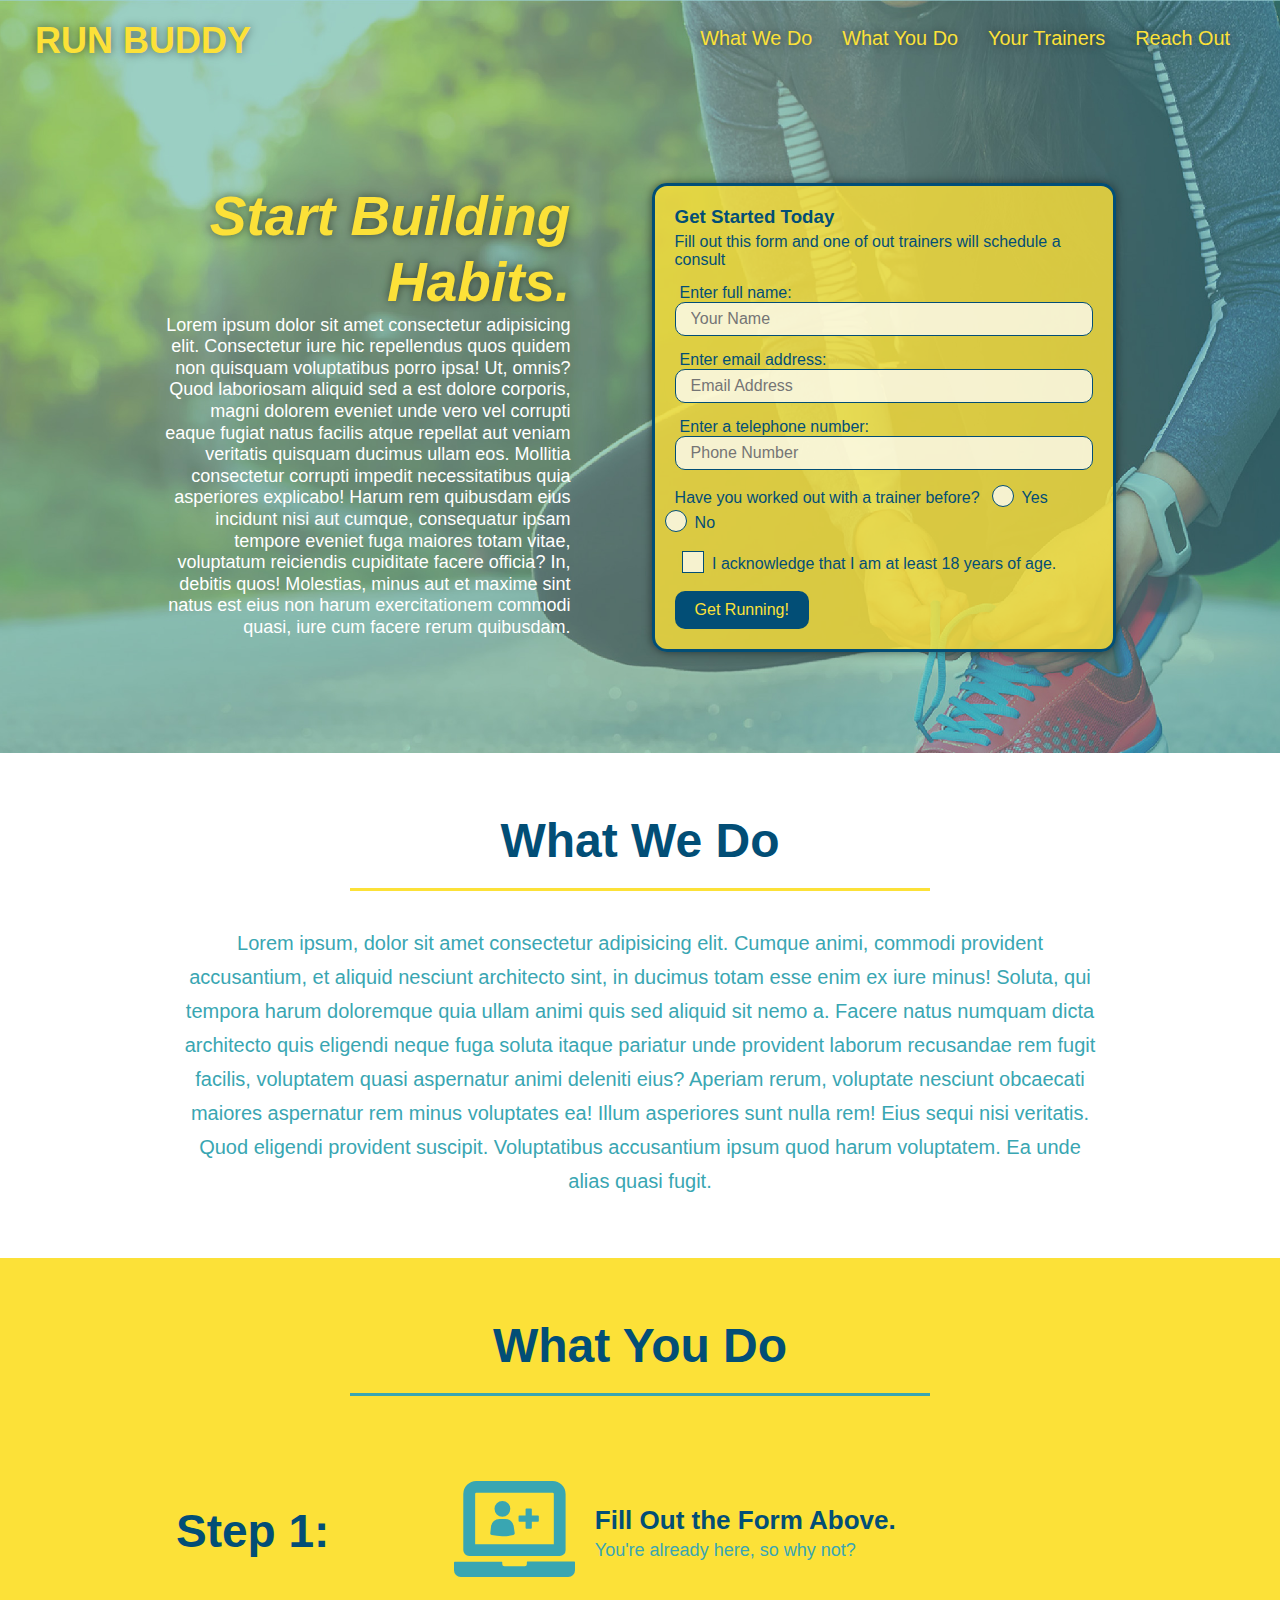
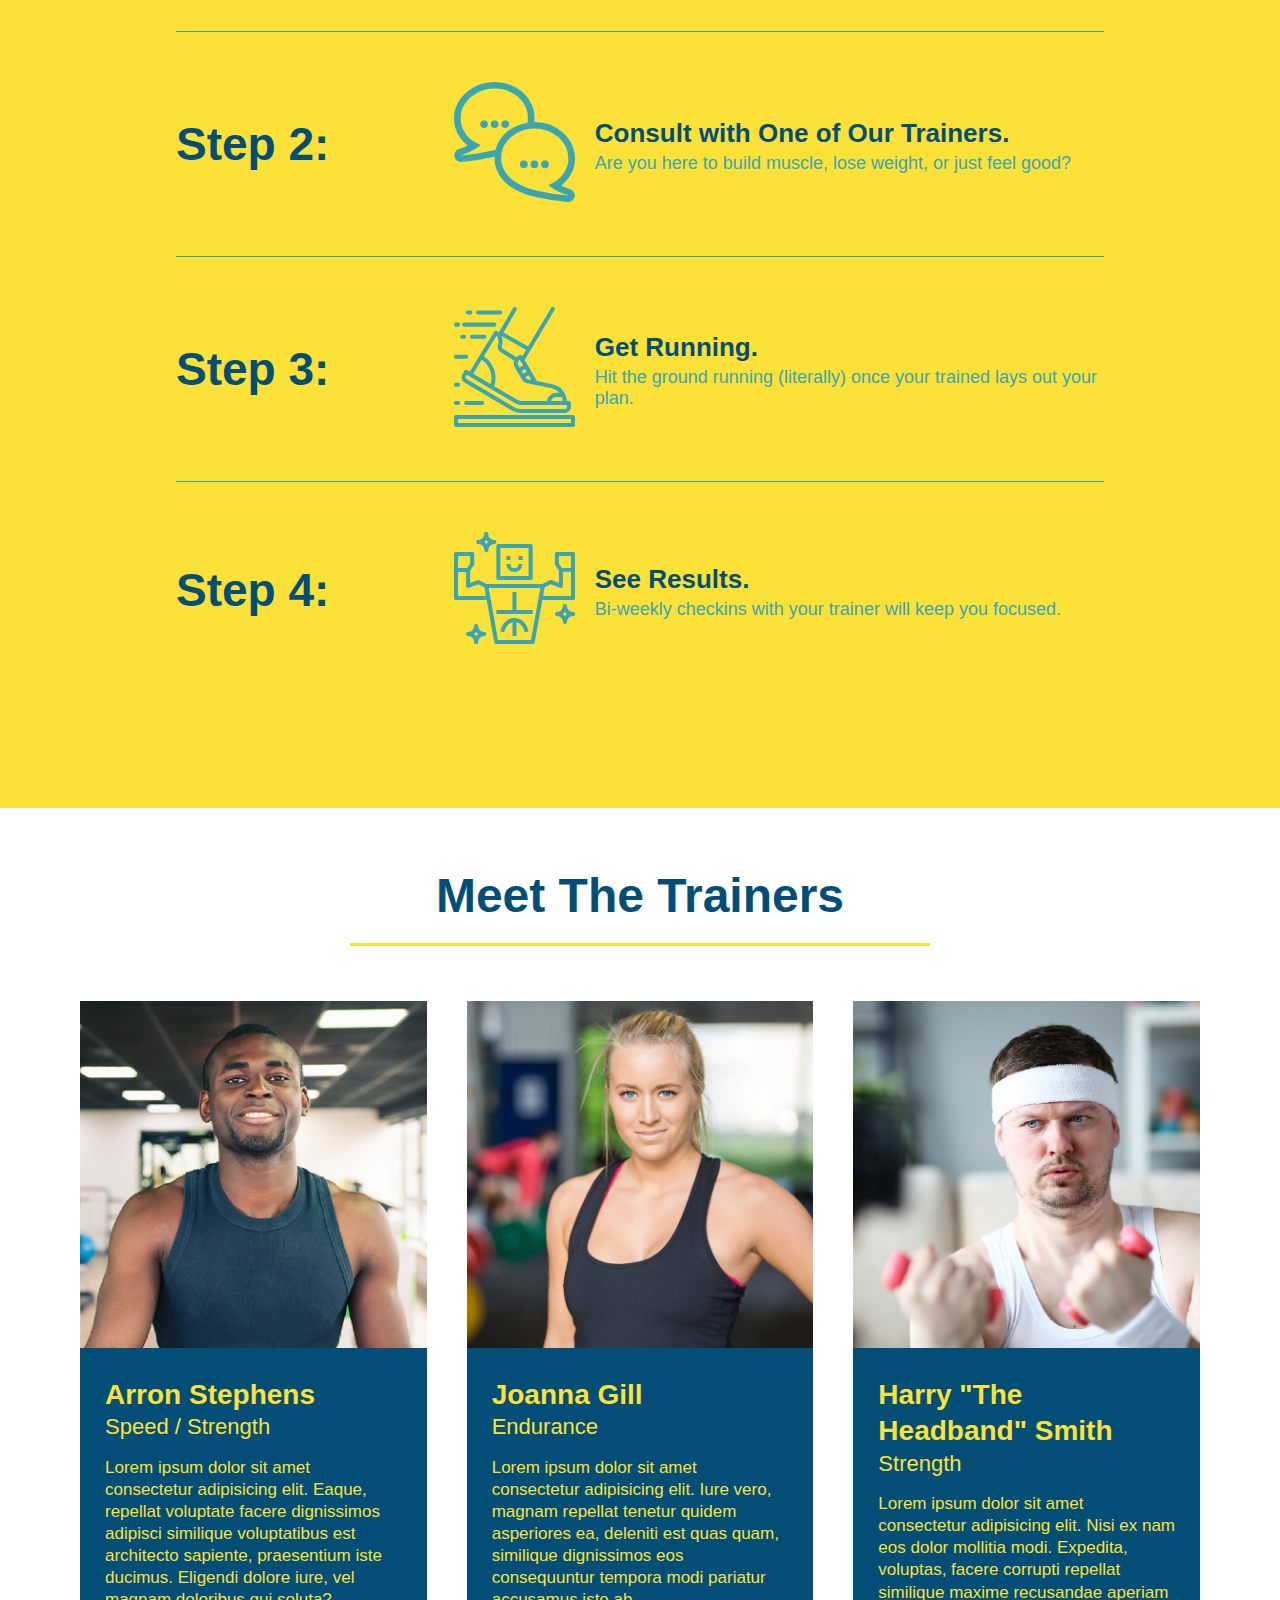
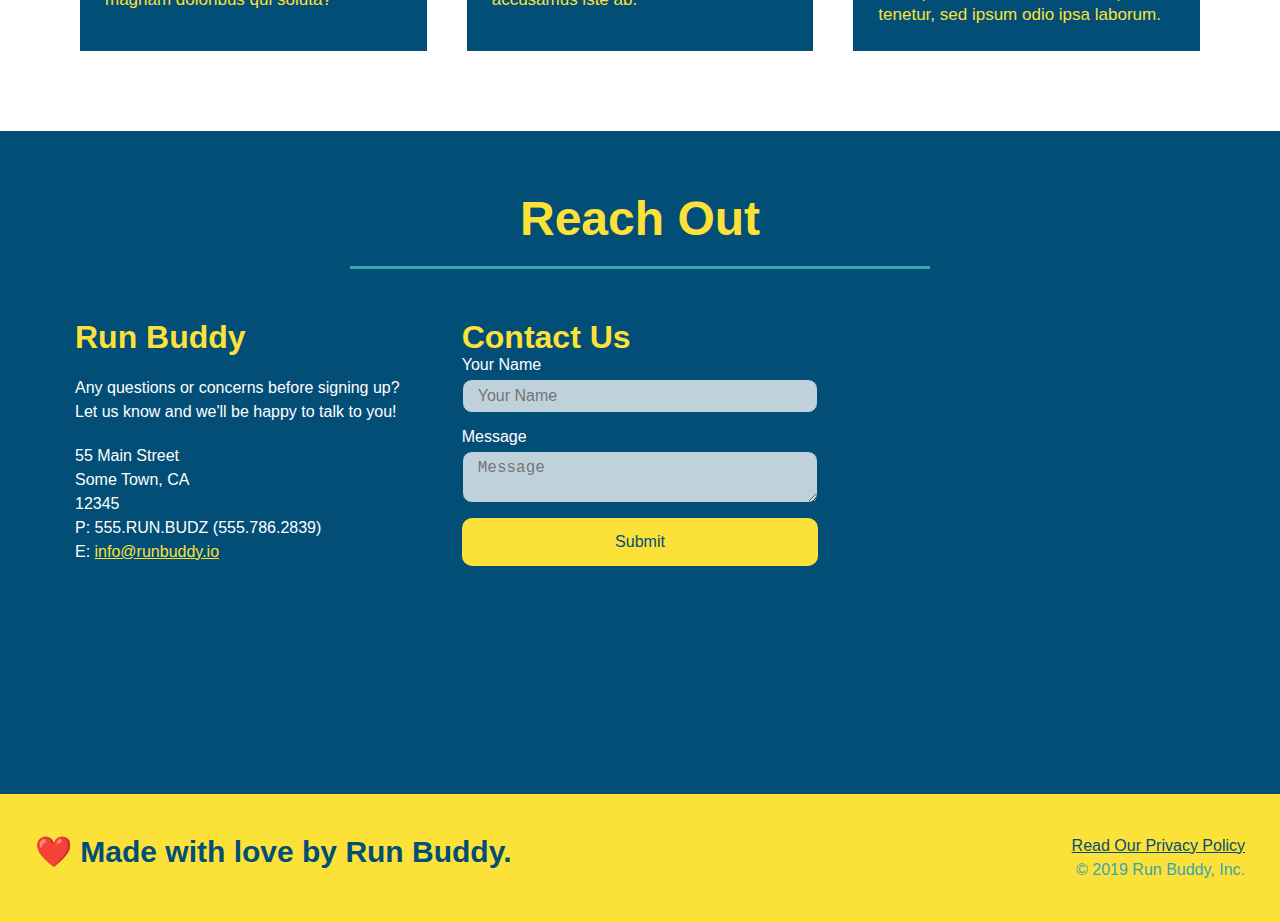
<file: index.html>
<!DOCTYPE html>
<html lang="en">

<head>
    <meta charset="UTF-8" />
    <meta name="viewport" content="width=device-width, initial-scale=1.0" /> 
    <!-- it helps normalize the scale of the page on any device -->
    <title>Run Not Too Fast Buddy</title>
    <link rel="stylesheet" href="./assets/css/style.css" />
</head>

<body>
    <!-- navigation -->
    <header>
        <h1>
            <a href="#">RUN BUDDY</a>
        </h1>
        <nav>
            <!-- Unordered list element -->
            <ul>
                <!-- List item element -->
                <li>
                    <!-- Anchor element -->
                    <a href="#what-we-do">What We Do</a>
                </li>
                <li>
                    <a href="#what-you-do">What You Do</a>
                </li>
                <li>
                    <a href="#your-trainers">Your Trainers</a>
                </li>
                <li>
                    <a href="#reach-out">Reach Out</a>
                </li>
            </ul>
        </nav>
    </header>
    <!-- hero/jumbotron -->
    <section class="hero">
        <div class="hero-cta">
            <h2>Start Building Habits.</h2>
            <p>
                Lorem ipsum dolor sit amet consectetur adipisicing elit. Consectetur iure hic repellendus quos quidem
                non quisquam voluptatibus porro ipsa! Ut, omnis? Quod laboriosam aliquid sed a est dolore corporis,
                magni dolorem eveniet unde vero vel corrupti eaque fugiat natus facilis atque repellat aut veniam
                veritatis quisquam ducimus ullam eos. Mollitia consectetur corrupti impedit necessitatibus quia
                asperiores explicabo! Harum rem quibusdam eius incidunt nisi aut cumque, consequatur ipsam tempore
                eveniet fuga maiores totam vitae, voluptatum reiciendis cupiditate facere officia? In, debitis quos!
                Molestias, minus aut et maxime sint natus est eius non harum exercitationem commodi quasi, iure cum
                facere rerum quibusdam.
            </p>
        </div>
        <!-- We used class attribute to point out what style we want it uses in CSS -->
        <div class="hero-form">
            <h3>Get Started Today</h3>
            <p>Fill out this form and one of out trainers will schedule a consult</p>
            <form>
                <label for="name">Enter full name:</label>
                <input type="text" placeholder="Your Name" name="name" id="name" class="form-input" />

                <label for="email">Enter email address:</label>
                <input type="email" placeholder="Email Address" name="email" id="email" class="form-input" />
                <!-- We changed text type to email type of input to make check when users input their information and it should be an email. -->

                <label for="phone">Enter a telephone number:</label>
                <input type="tel" placeholder="Phone Number" name="phone" id="phone" class="form-input" />
                <!-- add type of tel for more comfortable use on mobile version. Input with keypad numbers. -->
                <!-- <p>
                    Have you worked out with a trainer before?
                    <input type="radio" name="trainer-confirm" id="trainer-yes" />
                    <label for="trainer-yes">Yes</label>
                    <input type="radio" name="trainer-confirm" id="trainer-no" />
                    <label for="trainer-no">No</label>
                </p>
                <p>
                    <label for="checkbox">
                        I acknowledge that I am at least 18 years of age.
                    </label>
                    <input type="checkbox" name="age-confirm" id="checkbox" />
                </p> -->
                <p>
                    Have you worked out with a trainer before?
                    <span class="radio-wrapper">
                        <input type="radio" name="trainer-confirm" id="trainer-yes" />
                        <label for="trainer-yes">Yes</label>
                    </span>
                    <span class="radio-wrapper">
                        <input type="radio" name="trainer-confirm" id="trainer-no" />
                        <label for="trainer-no">No</label>
                    </span>
                </p>
                <p>
                    <span class="checkbox-wrapper">
                        <input type="checkbox" name="age-confirm" id="checkbox" />
                        <label for="checkbox">I acknowledge that I am at least 18 years of age.</label>
                    </span>
                </p>
                <button type="submit">
                    <!-- created submit button with sign of Get Running! -->
                    Get Running!
                </button>
            </form>
        </div>
    </section>

    <!-- "what you do" section -->
    <section id="what-we-do" class="intro">
        <div class="flex-row">
            <h2 class="section-title primary-border">What We Do</h2>
        </div>
        <div class="flex-row">
            <p>
                <!-- type lorem and press tab to fill the line with random text -->
                Lorem ipsum, dolor sit amet consectetur adipisicing elit. Cumque animi, commodi provident accusantium,
                et
                aliquid nesciunt architecto sint, in ducimus totam esse enim ex iure minus! Soluta, qui tempora harum
                doloremque quia ullam animi quis sed aliquid sit nemo a. Facere natus numquam dicta architecto quis
                eligendi
                neque fuga soluta itaque pariatur unde provident laborum recusandae rem fugit facilis, voluptatem quasi
                aspernatur animi deleniti eius? Aperiam rerum, voluptate nesciunt obcaecati maiores aspernatur rem minus
                voluptates ea! Illum asperiores sunt nulla rem! Eius sequi nisi veritatis. Quod eligendi provident
                suscipit.
                Voluptatibus accusantium ipsum quod harum voluptatem. Ea unde alias quasi fugit.
            </p>
        </div>
    </section>

    <!-- "what you do" section -->
    <section id="what-you-do" class="steps">
        <div class="flex-row">
            <h2 class="section-title secondary-border">
                What You Do
            </h2>
        </div>
        <div class="step">
            <h3>Step 1:</h3>
            <div class="step-info">
                <div class="step-img">
                    <!-- insert a img element -->
                    <img src="./assets/images/step-1.svg" alt="" />
                    <!-- alt attribute needs to be empty only when its decorative purpose picture with no info -->
                </div>
                <div class="step-text">
                    <h4>Fill Out the Form Above.</h4>
                    <p>You're already here, so why not?</p>
                </div>
            </div>
        </div>


        <div class="step">
            <h3>Step 2:</h3>
            <div class="step-info">
                <div class="step-img">
                    <img src="./assets/images/step-2.svg" alt="" />
                </div>
                <div class="step-text">
                    <h4>Consult with One of Our Trainers.</h4>
                    <p>Are you here to build muscle, lose weight, or just feel good?</p>
                </div>
            </div>
        </div>

        <div class="step">
            <h3>Step 3:</h3>
            <div class="step-info">
                <div class="step-img">
                    <img src="./assets/images/step-3.svg" alt="" />
                </div>
                <div class="step-text">
                    <h4>Get Running.</h4>
                    <p>Hit the ground running (literally) once your trained lays out your plan.</p>
                </div>
            </div>
        </div>

        <div class="step">
            <h3>Step 4:</h3>
            <div class="step-info">
                <div class="step-img">
                    <img src="./assets/images/step-4.svg" alt="" />
                </div>
                <div class="step-text">
                    <h4>See Results.</h4>
                    <p>Bi-weekly checkins with your trainer will keep you focused.</p>
                </div>
            </div>
        </div>
    </section>
    <!-- When related HTML content is laid out in a narrow, vertical column, it's often reffered to as a card -->
    <!-- "meet the trainers" section -->
    <section id="your-trainers">
        <div class="flex-row">
            <h2 class="section-title primary-border">
                Meet The Trainers
            </h2>
        </div>
        <div class="trainers">
            <!-- creating a flex box around <article> elemens -->
            <article class="trainer">
                <img src="./assets/images/trainer-1.jpg"
                    alt="Arron Stephens in his workout clothes, ready to pump iron" />
                <div class="trainer-bio">
                    <!-- removed text-left -->
                    <h3 class="trainer-name">Arron Stephens</h3>
                    <h4 class="trainer-role">Speed / Strength</h4>
                    <p>
                        Lorem ipsum dolor sit amet consectetur adipisicing elit. Eaque, repellat voluptate facere
                        dignissimos adipisci similique voluptatibus est architecto sapiente, praesentium iste ducimus.
                        Eligendi dolore iure, vel magnam doloribus qui soluta?
                    </p>
                </div>
            </article>
            <!-- second trainer bio -->
            <article class="trainer">
                <img src="./assets/images/trainer-2.jpg" alt="Joanna Gill cooling off after a workout" />
                <div class="trainer-bio">
                    <!-- removed text-right -->
                    <h3 class="trainer-name">Joanna Gill</h3>
                    <h4 class="trainer-role">Endurance</h4>
                    <p>
                        Lorem ipsum dolor sit amet consectetur adipisicing elit. Iure vero, magnam repellat tenetur
                        quidem
                        asperiores ea, deleniti est quas quam, similique dignissimos eos consequuntur tempora modi
                        pariatur
                        accusamus iste ab.
                    </p>
                </div>
            </article>
            <article class="trainer">
                <img src="./assets/images/trainer-3.jpg"
                    alt="Harry Smith wearing a headband and lifting comically small pink weights" />
                <div class="trainer-bio">
                    <!-- removed text-left -->
                    <h3 class="trainer-name">Harry "The Headband" Smith</h3>
                    <h4 class="trainer-role">Strength</h4>
                    <p>
                        Lorem ipsum dolor sit amet consectetur adipisicing elit. Nisi ex nam eos dolor mollitia modi.
                        Expedita, voluptas, facere corrupti repellat similique maxime recusandae aperiam tenetur, sed
                        ipsum
                        odio ipsa laborum.
                    </p>
                </div>
            </article>
        </div>
    </section>

    <!-- "reach out" section -->
    <section id="reach-out" class="contact">
        <div class="flex-row">
            <h2 class="section-title secondary-border">Reach Out</h2>
        </div>
        <div class="contact-info">
            <!-- a contact container -->
            <div>
                <h3>
                    Run Buddy
                </h3>
                <p>
                    Any questions or concerns before signing up?
                    <br /> <!-- we can also use <p></p> instead but why not try this line breaker? -->
                    Let us know and we'll be happy to talk to you!
                </p>
                <address>
                    55 Main Street <br />
                    Some Town, CA <br />
                    12345<br />
                    P: 555.RUN.BUDZ (555.786.2839)<br />
                    E: <a href="mailto:info@runbuddy.io">info@runbuddy.io</a>
                </address>
            </div>
            <div class="contact-form">
                <!-- adding a contact form area -->
                <h3>Contact Us</h3>
                <form>
                    <label for="contact-name">Your Name</label>
                    <input type="text" id="contact-name" placeholder="Your Name" />

                    <label for="contact-message">Message</label>
                    <textarea id="contact-message" placeholder="Message"></textarea>

                    <button type="submit">Submit</button>
                </form>
            </div>
            <iframe
                src="https://www.google.com/maps/embed?pb=!1m18!1m12!1m3!1d851233.911915352!2d-112.62200643063811!3d33.549934402241426!2m3!1f0!2f0!3f0!3m2!1i1024!2i768!4f13.1!3m3!1m2!1s0x872b05e024eef7a1%3A0xf2e0f9f1b5ccffeb!2sRunBuddy%20Mobile%2C%20LLC!5e0!3m2!1sen!2sus!4v1646626660827!5m2!1sen!2sus"
                style="border:0;" allowfullscreen="" loading="lazy">
            </iframe>
        </div>
    </section>
    <!-- footer -->
    <footer>
        <h2>❤️ Made with love by Run Buddy.</h2>
        <div>
            <a href="./privacy-policy.html">Read Our Privacy Policy</a><br />
            &copy; 2019 Run Buddy, Inc.
        </div>
    </footer>
</body>

</html>
</file>
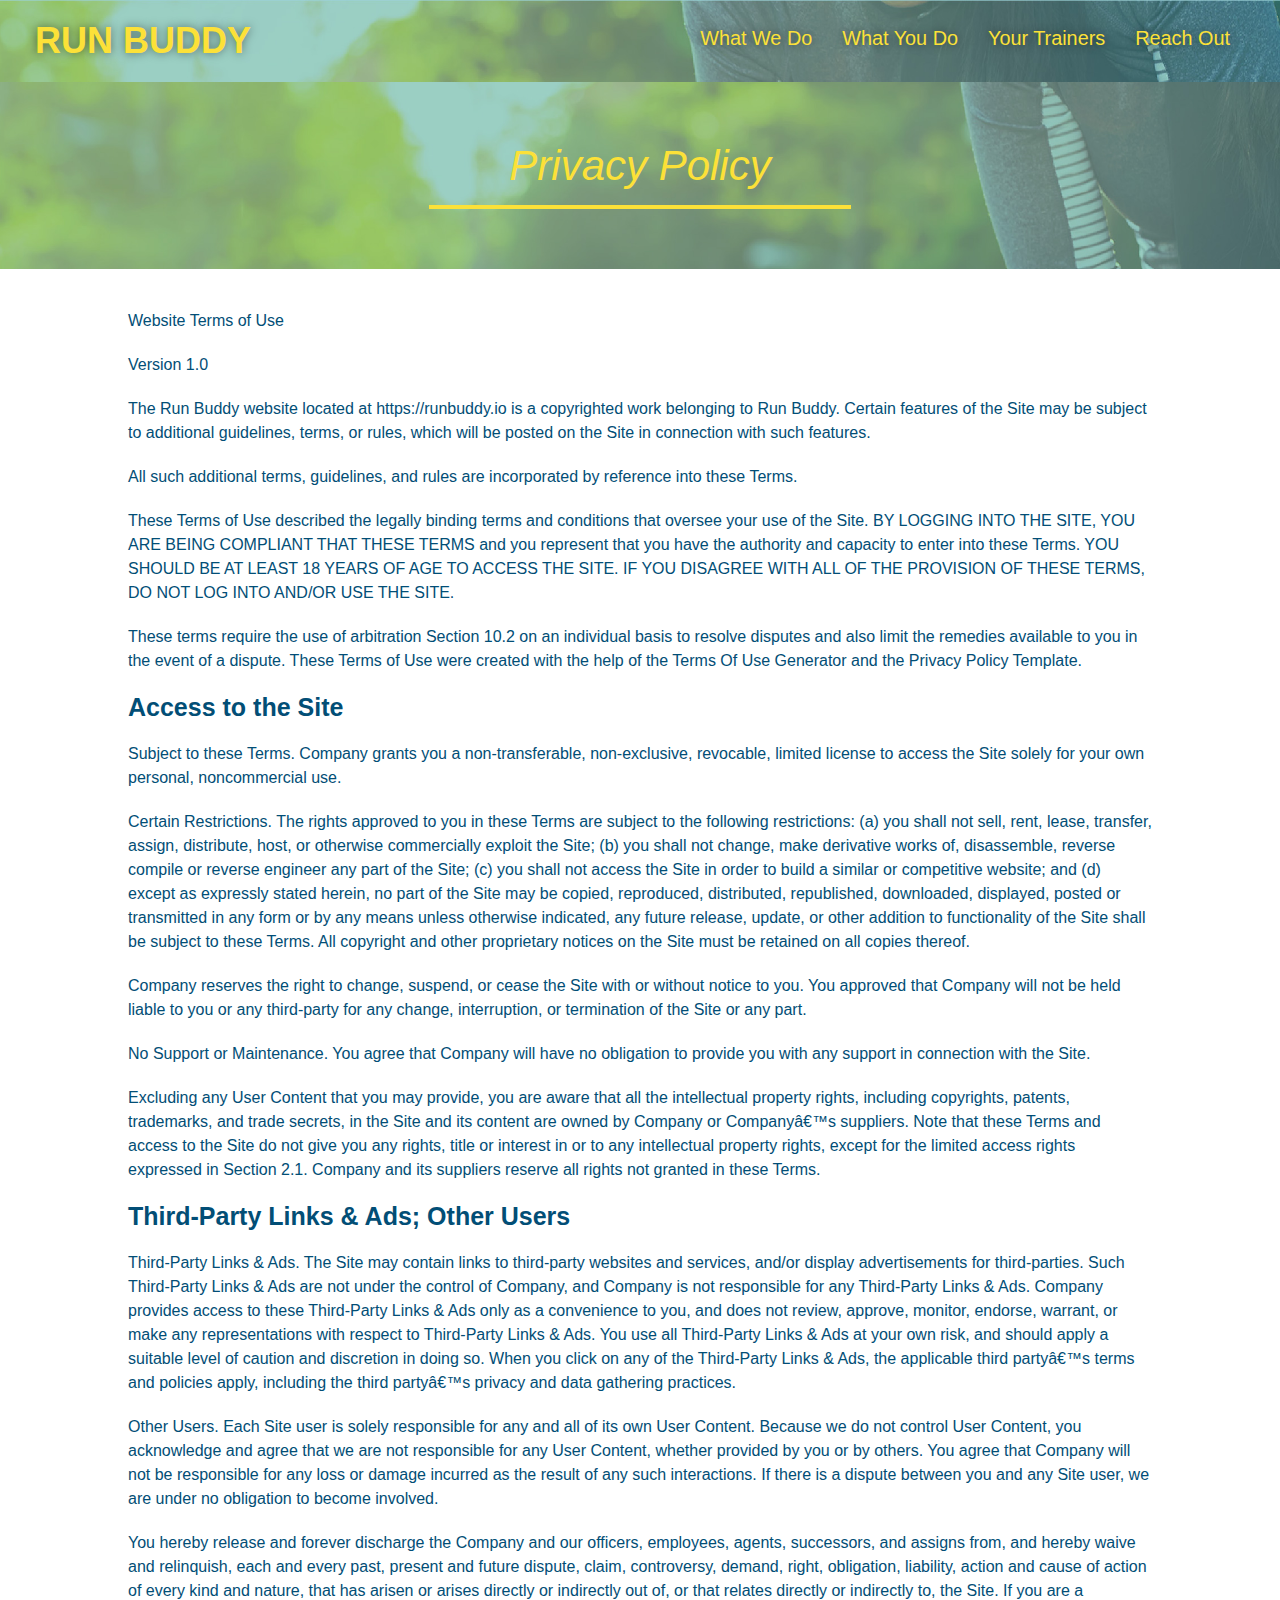
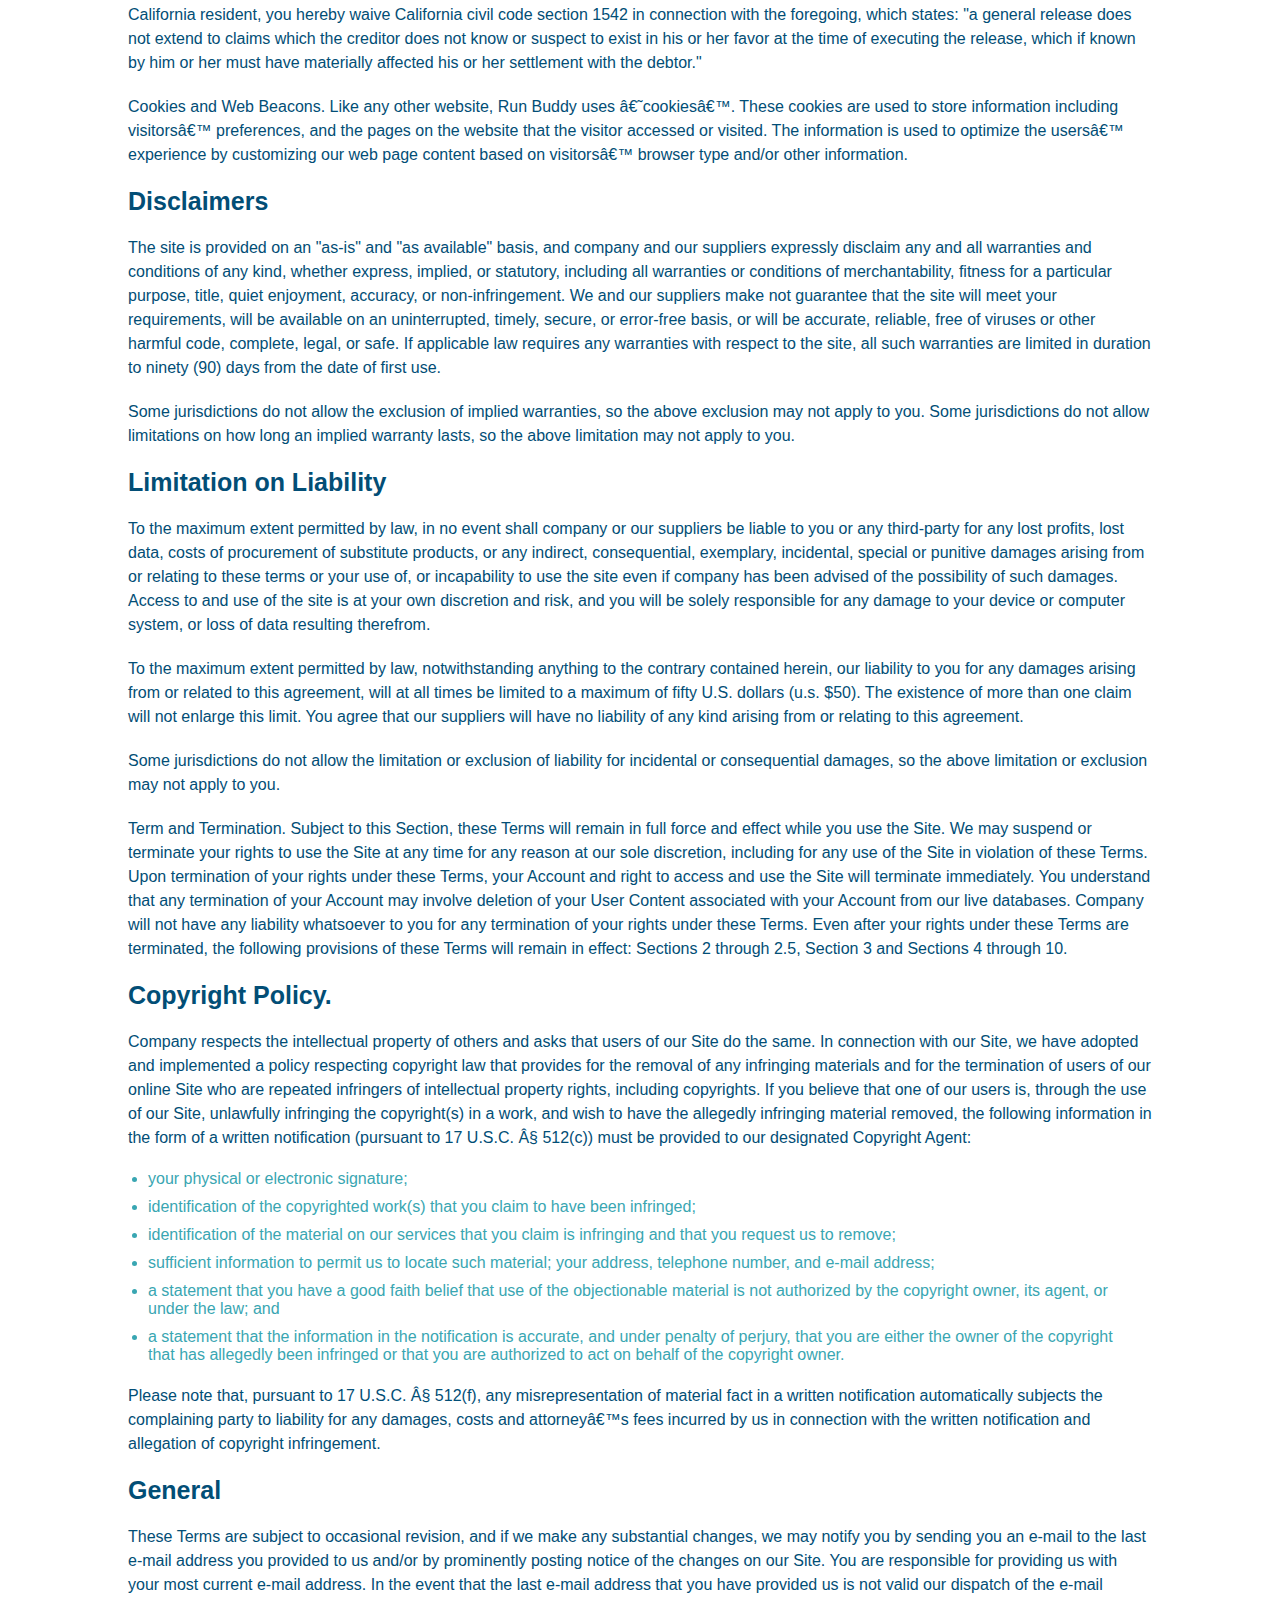
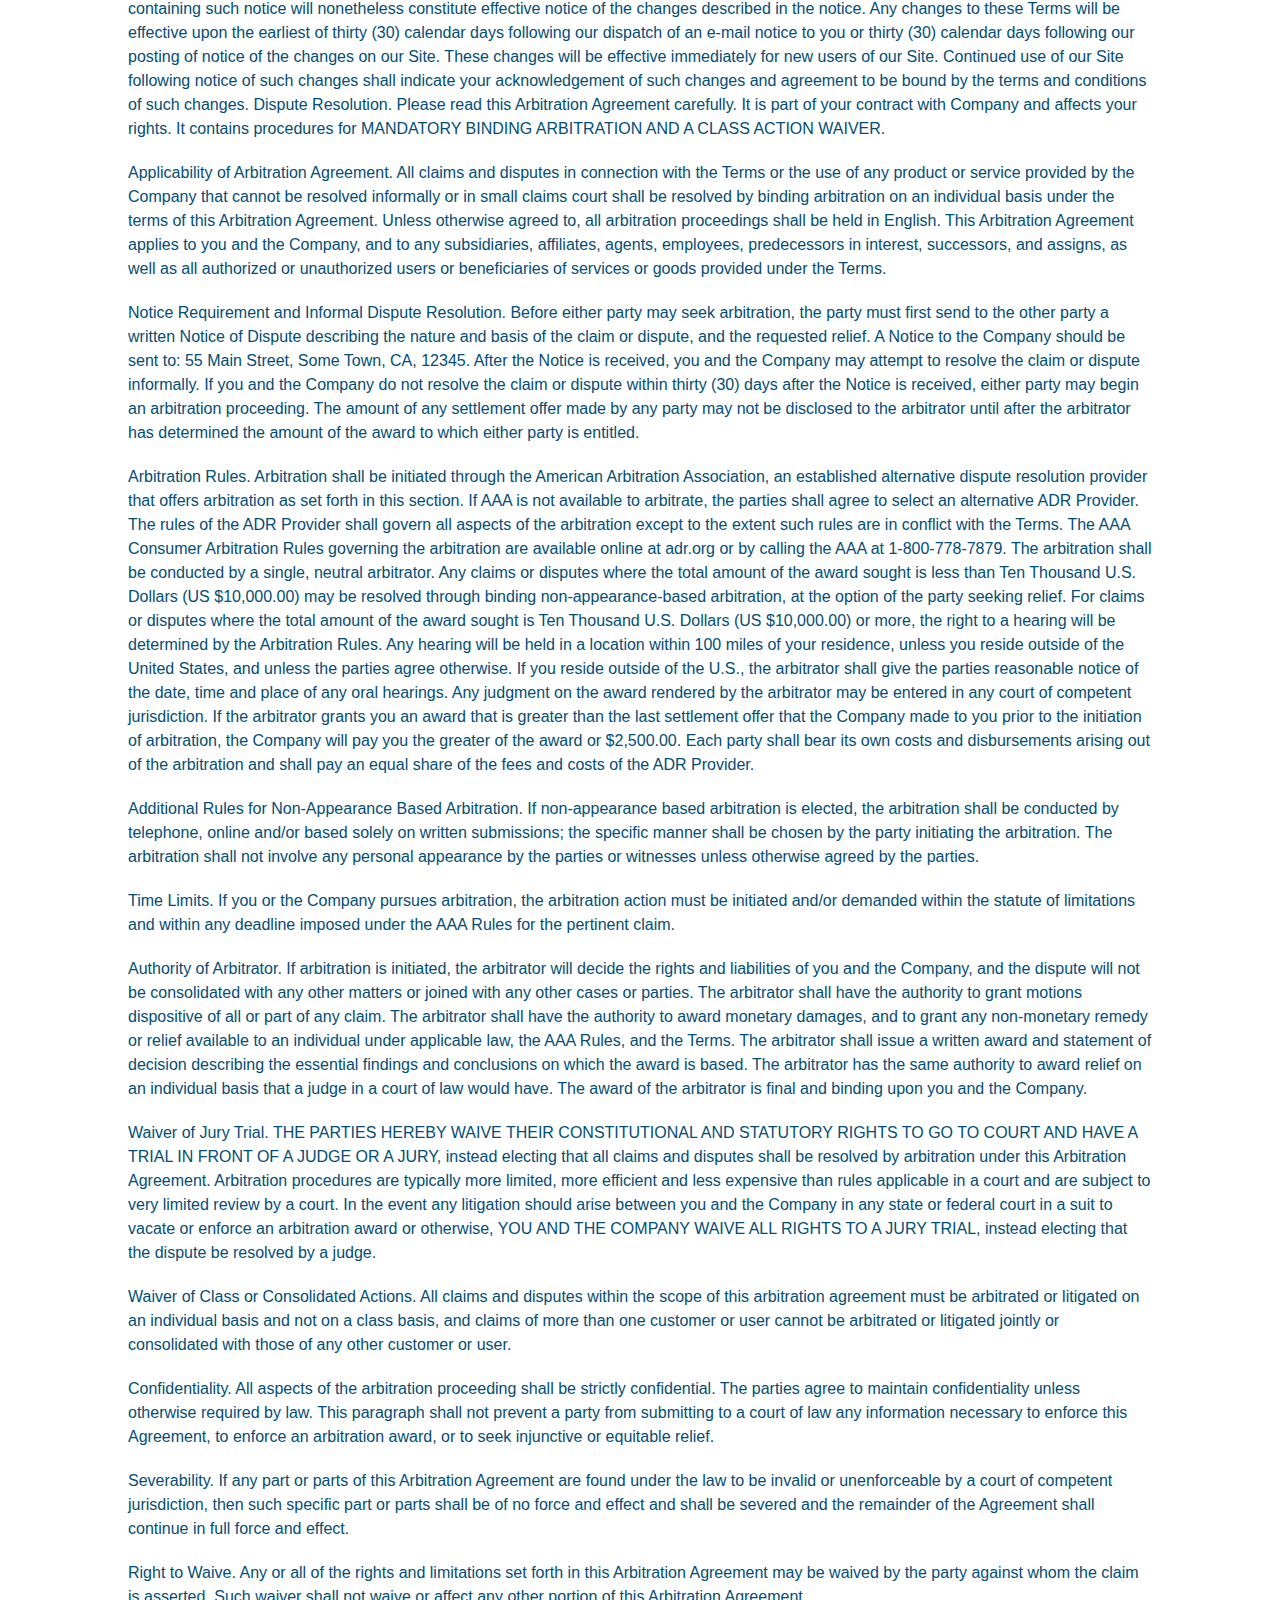
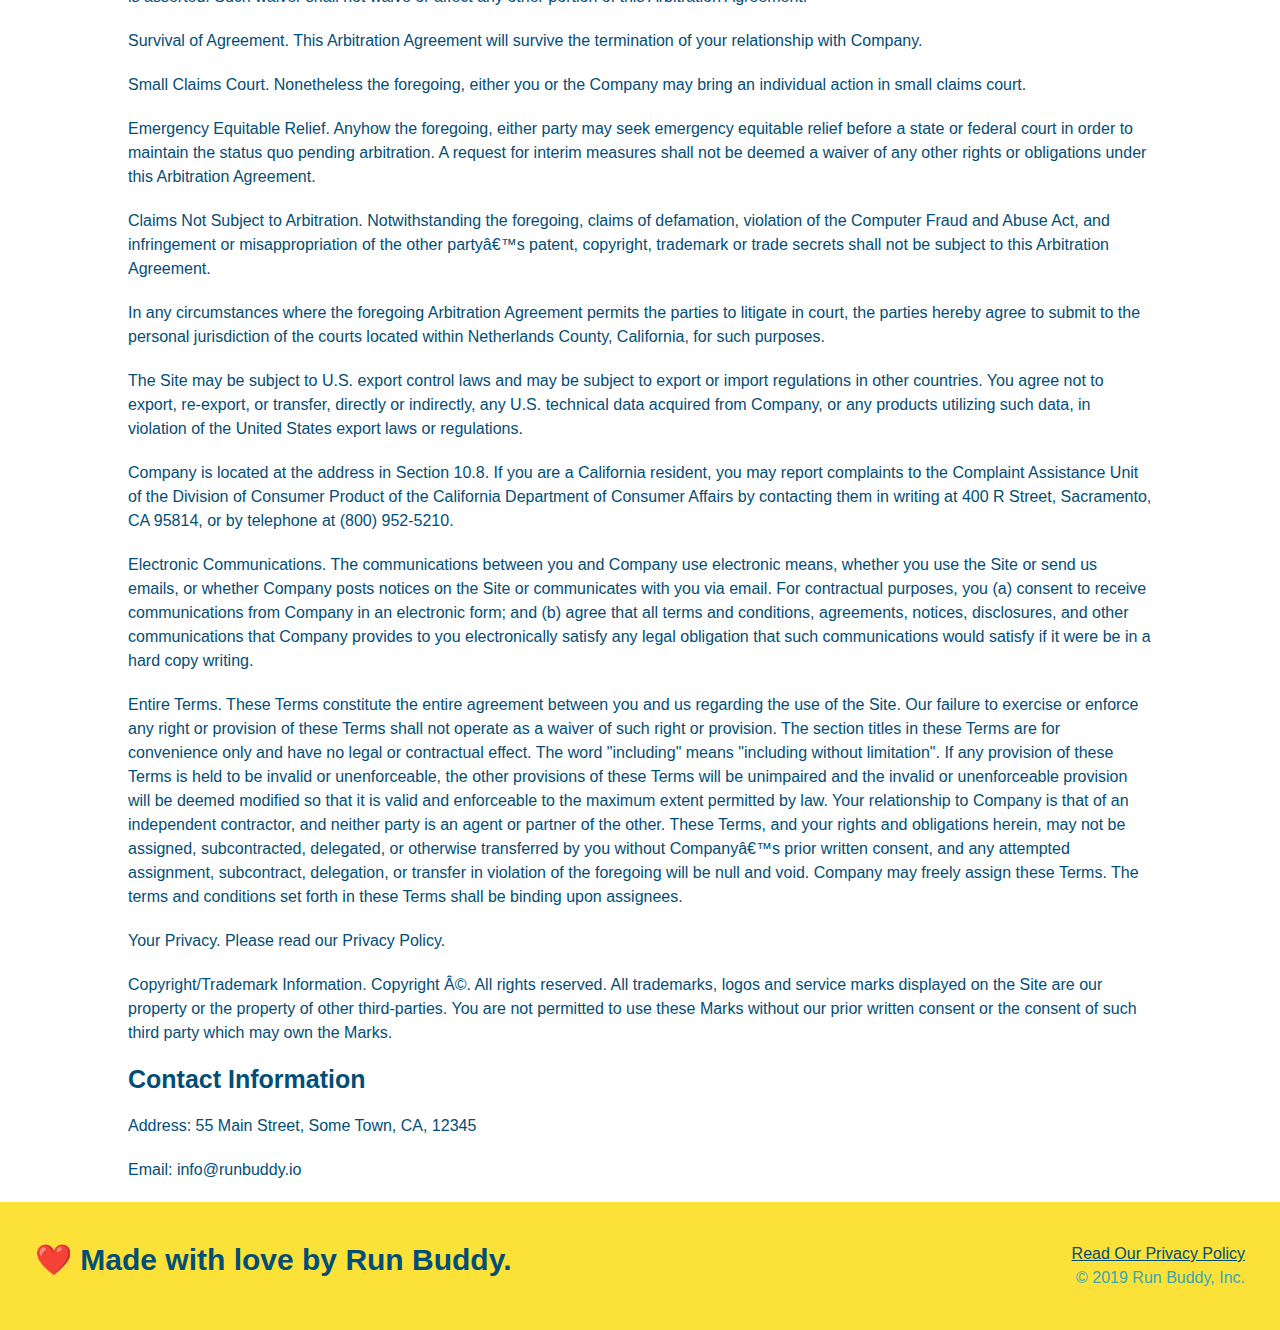
<file: privacy-policy.html>
<!DOCTYPE html>
<html lang="en">

<head>
    <meta charset="UTF-8" />
    <meta name="viewport" content="width=device-width, initial-scale=1.0" />
    <title>Privacy Policy - Run Buddy</title>
    <link rel="stylesheet" href="./assets/css/style.css" />
    <link rel="stylesheet" href="./assets/css/secondary-styles.css" />
</head>

<body>
    <!-- navigation -->
    <header>
        <h1>
            <a href="./index.html#">RUN BUDDY</a>
        </h1>
        <nav>
            <!-- Unordered list element -->
            <ul>
                <!-- List item element -->
                <li>
                    <!-- Anchor element -->
                    <a href="./index.html#what-we-do">What We Do</a>
                </li>
                <li>
                    <a href="./index.html#what-you-do">What You Do</a>
                </li>
                <li>
                    <a href="./index.html#your-trainers">Your Trainers</a>
                </li>
                <li>
                    <a href="./index.html#reach-out">Reach Out</a>
                </li>
            </ul>
        </nav>
    </header>
    <section class="hero">
        <h2 class="page-title">
            Privacy Policy
        </h2>
    </section>
    <article class="secondary-content">
        
      <p>
        Website Terms of Use
      </p>

      <p>
        Version 1.0
      </p>

      <p>
        The Run Buddy website located at https://runbuddy.io is a copyrighted work belonging to Run Buddy. Certain
        features of the Site may be subject to additional guidelines, terms, or rules, which will be posted on the Site
        in connection with such features.
      </p>

      <p>
        All such additional terms, guidelines, and rules are incorporated by reference into these Terms.
      </p>

      <p>
        These Terms of Use described the legally binding terms and conditions that oversee your use of the Site. BY
        LOGGING INTO THE SITE, YOU ARE BEING COMPLIANT THAT THESE TERMS and you represent that you have the authority
        and capacity to enter into these Terms. YOU SHOULD BE AT LEAST 18 YEARS OF AGE TO ACCESS THE SITE. IF YOU
        DISAGREE WITH ALL OF THE PROVISION OF THESE TERMS, DO NOT LOG INTO AND/OR USE THE SITE.
      </p>

      <p>
        These terms require the use of arbitration Section 10.2 on an individual basis to resolve disputes and also
        limit the remedies available to you in the event of a dispute. These Terms of Use were created with the help of
        the Terms Of Use Generator and the Privacy Policy Template.
      </p>

      <h3>
        Access to the Site
      </h3>

      <p>
        Subject to these Terms. Company grants you a non-transferable, non-exclusive, revocable, limited license to
        access the Site solely for your own personal, noncommercial use.
      </p>

      <p>
        Certain Restrictions. The rights approved to you in these Terms are subject to the following restrictions: (a)
        you shall not sell, rent, lease, transfer, assign, distribute, host, or otherwise commercially exploit the Site;
        (b) you shall not change, make derivative works of, disassemble, reverse compile or reverse engineer any part of
        the Site; (c) you shall not access the Site in order to build a similar or competitive website; and (d) except
        as expressly stated herein, no part of the Site may be copied, reproduced, distributed, republished, downloaded,
        displayed, posted or transmitted in any form or by any means unless otherwise indicated, any future release,
        update, or other addition to functionality of the Site shall be subject to these Terms. All copyright and other
        proprietary notices on the Site must be retained on all copies thereof.
      </p>

      <p>
        Company reserves the right to change, suspend, or cease the Site with or without notice to you. You approved
        that Company will not be held liable to you or any third-party for any change, interruption, or termination of
        the Site or any part.
      </p>

      <p>
        No Support or Maintenance. You agree that Company will have no obligation to provide you with any support in
        connection with the Site.
      </p>

      <p>
        Excluding any User Content that you may provide, you are aware that all the intellectual property rights,
        including copyrights, patents, trademarks, and trade secrets, in the Site and its content are owned by Company
        or Companyâ€™s suppliers. Note that these Terms and access to the Site do not give you any rights, title or
        interest in or to any intellectual property rights, except for the limited access rights expressed in Section
        2.1. Company and its suppliers reserve all rights not granted in these Terms.
      </p>

      <h3>
        Third-Party Links & Ads; Other Users
      </h3>

      <p>
        Third-Party Links & Ads. The Site may contain links to third-party websites and services, and/or display
        advertisements for third-parties. Such Third-Party Links & Ads are not under the control of Company, and Company
        is not responsible for any Third-Party Links & Ads. Company provides access to these Third-Party Links & Ads
        only as a convenience to you, and does not review, approve, monitor, endorse, warrant, or make any
        representations with respect to Third-Party Links & Ads. You use all Third-Party Links & Ads at your own risk,
        and should apply a suitable level of caution and discretion in doing so. When you click on any of the
        Third-Party Links & Ads, the applicable third partyâ€™s terms and policies apply, including the third partyâ€™s
        privacy and data gathering practices.
      </p>

      <p>
        Other Users. Each Site user is solely responsible for any and all of its own User Content. Because we do not
        control User Content, you acknowledge and agree that we are not responsible for any User Content, whether
        provided by you or by others. You agree that Company will not be responsible for any loss or damage incurred as
        the result of any such interactions. If there is a dispute between you and any Site user, we are under no
        obligation to become involved.
      </p>

      <p>
        You hereby release and forever discharge the Company and our officers, employees, agents, successors, and
        assigns from, and hereby waive and relinquish, each and every past, present and future dispute, claim,
        controversy, demand, right, obligation, liability, action and cause of action of every kind and nature, that has
        arisen or arises directly or indirectly out of, or that relates directly or indirectly to, the Site. If you are
        a California resident, you hereby waive California civil code section 1542 in connection with the foregoing,
        which states: "a general release does not extend to claims which the creditor does not know or suspect to exist
        in his or her favor at the time of executing the release, which if known by him or her must have materially
        affected his or her settlement with the debtor."
      </p>

      <p>
        Cookies and Web Beacons. Like any other website, Run Buddy uses â€˜cookiesâ€™. These cookies are used to store
        information including visitorsâ€™ preferences, and the pages on the website that the visitor accessed or visited.
        The information is used to optimize the usersâ€™ experience by customizing our web page content based on visitorsâ€™
        browser type and/or other information.
      </p>

      <h3>
        Disclaimers
      </h3>

      <p>
        The site is provided on an "as-is" and "as available" basis, and company and our suppliers expressly disclaim
        any and all warranties and conditions of any kind, whether express, implied, or statutory, including all
        warranties or conditions of merchantability, fitness for a particular purpose, title, quiet enjoyment, accuracy,
        or non-infringement. We and our suppliers make not guarantee that the site will meet your requirements, will be
        available on an uninterrupted, timely, secure, or error-free basis, or will be accurate, reliable, free of
        viruses or other harmful code, complete, legal, or safe. If applicable law requires any warranties with respect
        to the site, all such warranties are limited in duration to ninety (90) days from the date of first use.
      </p>

      <p>
        Some jurisdictions do not allow the exclusion of implied warranties, so the above exclusion may not apply to
        you. Some jurisdictions do not allow limitations on how long an implied warranty lasts, so the above limitation
        may not apply to you.
      </p>

      <h3>
        Limitation on Liability
      </h3>

      <p>
        To the maximum extent permitted by law, in no event shall company or our suppliers be liable to you or any
        third-party for any lost profits, lost data, costs of procurement of substitute products, or any indirect,
        consequential, exemplary, incidental, special or punitive damages arising from or relating to these terms or
        your use of, or incapability to use the site even if company has been advised of the possibility of such
        damages. Access to and use of the site is at your own discretion and risk, and you will be solely responsible
        for any damage to your device or computer system, or loss of data resulting therefrom.
      </p>

      <p>
        To the maximum extent permitted by law, notwithstanding anything to the contrary contained herein, our liability
        to you for any damages arising from or related to this agreement, will at all times be limited to a maximum of
        fifty U.S. dollars (u.s. $50). The existence of more than one claim will not enlarge this limit. You agree that
        our suppliers will have no liability of any kind arising from or relating to this agreement.
      </p>

      <p>
        Some jurisdictions do not allow the limitation or exclusion of liability for incidental or consequential
        damages, so the above limitation or exclusion may not apply to you.
      </p>

      <p>
        Term and Termination. Subject to this Section, these Terms will remain in full force and effect while you use
        the Site. We may suspend or terminate your rights to use the Site at any time for any reason at our sole
        discretion, including for any use of the Site in violation of these Terms. Upon termination of your rights under
        these Terms, your Account and right to access and use the Site will terminate immediately. You understand that
        any termination of your Account may involve deletion of your User Content associated with your Account from our
        live databases. Company will not have any liability whatsoever to you for any termination of your rights under
        these Terms. Even after your rights under these Terms are terminated, the following provisions of these Terms
        will remain in effect: Sections 2 through 2.5, Section 3 and Sections 4 through 10.
      </p>

      <h3>
        Copyright Policy.
      </h3>

      <p>
        Company respects the intellectual property of others and asks that users of our Site do the same. In connection
        with our Site, we have adopted and implemented a policy respecting copyright law that provides for the removal
        of any infringing materials and for the termination of users of our online Site who are repeated infringers of
        intellectual property rights, including copyrights. If you believe that one of our users is, through the use of
        our Site, unlawfully infringing the copyright(s) in a work, and wish to have the allegedly infringing material
        removed, the following information in the form of a written notification (pursuant to 17 U.S.C. Â§ 512(c)) must
        be provided to our designated Copyright Agent:
      </p>

      <ul>
        <li>
          your physical or electronic signature;
        </li>
        <li>
          identification of the copyrighted work(s) that you claim to have been infringed;
        </li>
        <li>
          identification of the material on our services that you claim is infringing and that you request us to remove;
        </li>
        <li>
          sufficient information to permit us to locate such material; your address, telephone number, and e-mail
          address;
        </li>
        <li>
          a statement that you have a good faith belief that use of the objectionable material is not authorized by the
          copyright owner, its agent, or under the law; and
        </li>
        <li>
          a statement that the information in the notification is accurate, and under penalty of perjury, that you are
          either the owner of the copyright that has allegedly been infringed or that you are authorized to act on
          behalf of the copyright owner.
        </li>
      </ul>

      <p>
        Please note that, pursuant to 17 U.S.C. Â§ 512(f), any misrepresentation of material fact in a written
        notification automatically subjects the complaining party to liability for any damages, costs and attorneyâ€™s
        fees incurred by us in connection with the written notification and allegation of copyright infringement.
      </p>

      <h3>
        General
      </h3>

      <p>
        These Terms are subject to occasional revision, and if we make any substantial changes, we may notify you by
        sending you an e-mail to the last e-mail address you provided to us and/or by prominently posting notice of the
        changes on our Site. You are responsible for providing us with your most current e-mail address. In the event
        that the last e-mail address that you have provided us is not valid our dispatch of the e-mail containing such
        notice will nonetheless constitute effective notice of the changes described in the notice. Any changes to these
        Terms will be effective upon the earliest of thirty (30) calendar days following our dispatch of an e-mail
        notice to you or thirty (30) calendar days following our posting of notice of the changes on our Site. These
        changes will be effective immediately for new users of our Site. Continued use of our Site following notice of
        such changes shall indicate your acknowledgement of such changes and agreement to be bound by the terms and
        conditions of such changes. Dispute Resolution. Please read this Arbitration Agreement carefully. It is part of
        your contract with Company and affects your rights. It contains procedures for MANDATORY BINDING ARBITRATION AND
        A CLASS ACTION WAIVER.
      </p>

      <p>
        Applicability of Arbitration Agreement. All claims and disputes in connection with the Terms or the use of any
        product or service provided by the Company that cannot be resolved informally or in small claims court shall be
        resolved by binding arbitration on an individual basis under the terms of this Arbitration Agreement. Unless
        otherwise agreed to, all arbitration proceedings shall be held in English. This Arbitration Agreement applies to
        you and the Company, and to any subsidiaries, affiliates, agents, employees, predecessors in interest,
        successors, and assigns, as well as all authorized or unauthorized users or beneficiaries of services or goods
        provided under the Terms.
      </p>

      <p>
        Notice Requirement and Informal Dispute Resolution. Before either party may seek arbitration, the party must
        first send to the other party a written Notice of Dispute describing the nature and basis of the claim or
        dispute, and the requested relief. A Notice to the Company should be sent to: 55 Main Street, Some Town, CA,
        12345. After the Notice is received, you and the Company may attempt to resolve the claim or dispute informally.
        If you and the Company do not resolve the claim or dispute within thirty (30) days after the Notice is received,
        either party may begin an arbitration proceeding. The amount of any settlement offer made by any party may not
        be disclosed to the arbitrator until after the arbitrator has determined the amount of the award to which either
        party is entitled.
      </p>

      <p>
        Arbitration Rules. Arbitration shall be initiated through the American Arbitration Association, an established
        alternative dispute resolution provider that offers arbitration as set forth in this section. If AAA is not
        available to arbitrate, the parties shall agree to select an alternative ADR Provider. The rules of the ADR
        Provider shall govern all aspects of the arbitration except to the extent such rules are in conflict with the
        Terms. The AAA Consumer Arbitration Rules governing the arbitration are available online at adr.org or by
        calling the AAA at 1-800-778-7879. The arbitration shall be conducted by a single, neutral arbitrator. Any
        claims or disputes where the total amount of the award sought is less than Ten Thousand U.S. Dollars (US
        $10,000.00) may be resolved through binding non-appearance-based arbitration, at the option of the party seeking
        relief. For claims or disputes where the total amount of the award sought is Ten Thousand U.S. Dollars (US
        $10,000.00) or more, the right to a hearing will be determined by the Arbitration Rules. Any hearing will be
        held in a location within 100 miles of your residence, unless you reside outside of the United States, and
        unless the parties agree otherwise. If you reside outside of the U.S., the arbitrator shall give the parties
        reasonable notice of the date, time and place of any oral hearings. Any judgment on the award rendered by the
        arbitrator may be entered in any court of competent jurisdiction. If the arbitrator grants you an award that is
        greater than the last settlement offer that the Company made to you prior to the initiation of arbitration, the
        Company will pay you the greater of the award or $2,500.00. Each party shall bear its own costs and
        disbursements arising out of the arbitration and shall pay an equal share of the fees and costs of the ADR
        Provider.
      </p>

      <p>
        Additional Rules for Non-Appearance Based Arbitration. If non-appearance based arbitration is elected, the
        arbitration shall be conducted by telephone, online and/or based solely on written submissions; the specific
        manner shall be chosen by the party initiating the arbitration. The arbitration shall not involve any personal
        appearance by the parties or witnesses unless otherwise agreed by the parties.
      </p>

      <p>
        Time Limits. If you or the Company pursues arbitration, the arbitration action must be initiated and/or demanded
        within the statute of limitations and within any deadline imposed under the AAA Rules for the pertinent claim.
      </p>

      <p>
        Authority of Arbitrator. If arbitration is initiated, the arbitrator will decide the rights and liabilities of
        you and the Company, and the dispute will not be consolidated with any other matters or joined with any other
        cases or parties. The arbitrator shall have the authority to grant motions dispositive of all or part of any
        claim. The arbitrator shall have the authority to award monetary damages, and to grant any non-monetary remedy
        or relief available to an individual under applicable law, the AAA Rules, and the Terms. The arbitrator shall
        issue a written award and statement of decision describing the essential findings and conclusions on which the
        award is based. The arbitrator has the same authority to award relief on an individual basis that a judge in a
        court of law would have. The award of the arbitrator is final and binding upon you and the Company.
      </p>

      <p>
        Waiver of Jury Trial. THE PARTIES HEREBY WAIVE THEIR CONSTITUTIONAL AND STATUTORY RIGHTS TO GO TO COURT AND HAVE
        A TRIAL IN FRONT OF A JUDGE OR A JURY, instead electing that all claims and disputes shall be resolved by
        arbitration under this Arbitration Agreement. Arbitration procedures are typically more limited, more efficient
        and less expensive than rules applicable in a court and are subject to very limited review by a court. In the
        event any litigation should arise between you and the Company in any state or federal court in a suit to vacate
        or enforce an arbitration award or otherwise, YOU AND THE COMPANY WAIVE ALL RIGHTS TO A JURY TRIAL, instead
        electing that the dispute be resolved by a judge.
      </p>

      <p>
        Waiver of Class or Consolidated Actions. All claims and disputes within the scope of this arbitration agreement
        must be arbitrated or litigated on an individual basis and not on a class basis, and claims of more than one
        customer or user cannot be arbitrated or litigated jointly or consolidated with those of any other customer or
        user.
      </p>

      <p>
        Confidentiality. All aspects of the arbitration proceeding shall be strictly confidential. The parties agree to
        maintain confidentiality unless otherwise required by law. This paragraph shall not prevent a party from
        submitting to a court of law any information necessary to enforce this Agreement, to enforce an arbitration
        award, or to seek injunctive or equitable relief.
      </p>

      <p>
        Severability. If any part or parts of this Arbitration Agreement are found under the law to be invalid or
        unenforceable by a court of competent jurisdiction, then such specific part or parts shall be of no force and
        effect and shall be severed and the remainder of the Agreement shall continue in full force and effect.
      </p>

      <p>
        Right to Waive. Any or all of the rights and limitations set forth in this Arbitration Agreement may be waived
        by the party against whom the claim is asserted. Such waiver shall not waive or affect any other portion of this
        Arbitration Agreement.
      </p>

      <p>
        Survival of Agreement. This Arbitration Agreement will survive the termination of your relationship with
        Company.
      </p>

      <p>
        Small Claims Court. Nonetheless the foregoing, either you or the Company may bring an individual action in small
        claims court.
      </p>

      <p>
        Emergency Equitable Relief. Anyhow the foregoing, either party may seek emergency equitable relief before a
        state or federal court in order to maintain the status quo pending arbitration. A request for interim measures
        shall not be deemed a waiver of any other rights or obligations under this Arbitration Agreement.
      </p>

      <p>
        Claims Not Subject to Arbitration. Notwithstanding the foregoing, claims of defamation, violation of the
        Computer Fraud and Abuse Act, and infringement or misappropriation of the other partyâ€™s patent, copyright,
        trademark or trade secrets shall not be subject to this Arbitration Agreement.
      </p>

      <p>
        In any circumstances where the foregoing Arbitration Agreement permits the parties to litigate in court, the
        parties hereby agree to submit to the personal jurisdiction of the courts located within Netherlands County,
        California, for such purposes.
      </p>

      <p>
        The Site may be subject to U.S. export control laws and may be subject to export or import regulations in other
        countries. You agree not to export, re-export, or transfer, directly or indirectly, any U.S. technical data
        acquired from Company, or any products utilizing such data, in violation of the United States export laws or
        regulations.
      </p>

      <p>
        Company is located at the address in Section 10.8. If you are a California resident, you may report complaints
        to the Complaint Assistance Unit of the Division of Consumer Product of the California Department of Consumer
        Affairs by contacting them in writing at 400 R Street, Sacramento, CA 95814, or by telephone at (800) 952-5210.
      </p>

      <p>
        Electronic Communications. The communications between you and Company use electronic means, whether you use the
        Site or send us emails, or whether Company posts notices on the Site or communicates with you via email. For
        contractual purposes, you (a) consent to receive communications from Company in an electronic form; and (b)
        agree that all terms and conditions, agreements, notices, disclosures, and other communications that Company
        provides to you electronically satisfy any legal obligation that such communications would satisfy if it were be
        in a hard copy writing.
      </p>

      <p>
        Entire Terms. These Terms constitute the entire agreement between you and us regarding the use of the Site. Our
        failure to exercise or enforce any right or provision of these Terms shall not operate as a waiver of such right
        or provision. The section titles in these Terms are for convenience only and have no legal or contractual
        effect. The word "including" means "including without limitation". If any provision of these Terms is held to be
        invalid or unenforceable, the other provisions of these Terms will be unimpaired and the invalid or
        unenforceable provision will be deemed modified so that it is valid and enforceable to the maximum extent
        permitted by law. Your relationship to Company is that of an independent contractor, and neither party is an
        agent or partner of the other. These Terms, and your rights and obligations herein, may not be assigned,
        subcontracted, delegated, or otherwise transferred by you without Companyâ€™s prior written consent, and any
        attempted assignment, subcontract, delegation, or transfer in violation of the foregoing will be null and void.
        Company may freely assign these Terms. The terms and conditions set forth in these Terms shall be binding upon
        assignees.
      </p>

      <p>
        Your Privacy. Please read our Privacy Policy.
      </p>

      <p>
        Copyright/Trademark Information. Copyright Â©. All rights reserved. All trademarks, logos and service marks
        displayed on the Site are our property or the property of other third-parties. You are not permitted to use
        these Marks without our prior written consent or the consent of such third party which may own the Marks.
      </p>

      <h3>
        Contact Information
      </h3>

      <p>
        Address: 55 Main Street, Some Town, CA, 12345
      </p>

      <p>
        Email: info@runbuddy.io
      </p>

    </article>
    <footer>
        <h2>❤️ Made with love by Run Buddy.</h2>
        <div>
            <a href="#">Read Our Privacy Policy</a><br />
            &copy; 2019 Run Buddy, Inc.
        </div>
    </footer>
</body>

</html>
</file>
<file: assets/css/style.css>
/* the browser reads CSS selectors from right to left (or innermost element to outermost element). A selector of header nav ul li a essentially says, "Find every <a> element that's inside an <li> element, but the <li> element has to be in a <ul> element, and the <ul> element has to be in a <nav> element,"and so on. The browser has to do a few pass-throughs, working its way up the HTML structure to apply the CSS styles correctly. 

A whole page of selectors like this might slow down performance as the page grows. You can combat that by providing a class to the elements you want to style, and selecting just that class. But adding a class attribute to every element could prove tedious, leading to extraneous HTML.

In these common situations, you'll have to choose: make the code slightly more performant, or make it slightly easier to read. The answer usually lies somewhere in the middle, with something like .nav-class a—which is easy to interpret but also specific enough for the browser to read efficiently.*/

:root {
    --primary-color: #fce138;
    --secondary-color: #024e76;
    --tertiary-color: #39a6b2;
}

* { /* an * selector CSS */
    margin: 0;
    padding: 0;
    box-sizing: border-box;
}

body {
    /* more on this crazy alphanumerical value in a minute! */
    color: var(--tertiary-color);
    font-family: Helvetica, Arial, sans-serif;
}

/* apply styles to <header> */
header {    /* adding flexbox */
    z-index: 9999;
    display: flex; /* makes the header a row by defaul. Overrides it's children default block-level. */
    justify-content: space-between; /* distributes all empty space between child elements to keep them evenly spaced apart */
    padding: 20px 35px;
    background-color: var(--tertiary-color);
    flex-wrap: wrap; /* lets child elements break onto the next line when they don't fit on one line */
    /* safary will have the sticky head too!!! */
    position: -webkit-sticky; /* goes before finilaized version */
    position: sticky;
    top: 0;
    background-image: url("../images/hero-bg.jpeg");
    background-size: cover;
    background-attachment: fixed;
    background-position: 80%;
}

header h1 { /* removed display: inline; */
    font-weight: bold;
    font-size: 36px;
    color: var(--primary-color);
    margin: 0;
    /* add text shadows without offsets and with 10px blur and 50% opacity */
    text-shadow: 0 0 10px rgba(0,0,0,0.5);
}

header a {
    text-decoration: none;
    color: var(--primary-color);
}

header nav {
    /* float: right; removed for lesson 2.2.4 */
    margin: 7px 0;
}

header nav ul {
    display: flex;
    flex-wrap: wrap;
    justify-content: space-between;
    align-items: center;    /* vertically centers content */
    list-style: none;   /* sets how a list item is styled and positioned. None hides bullet point in front of list items. */
}

header nav ul li a {    /* select a elements inside a li element inside an ul element inside a nav element inside a header element */
    /* margin: 0 30px; replaced with padding: 10px 15px; */
    padding: 10px 15px; /* creates a tighter navigation menu */
    font-weight: lighter;
    /* font-size: 22px; changed to 1.55vw */
    font-size: 1.55vw;  /* viewport width - vw. viewport is the actual browser window size 1.55% of the window width */
    text-shadow: 0 0 10px rgba(0,0,0,0.5);
}

header nav ul li a:hover {
    background: var(--primary-color);
    color: var(--secondary-color);
    border-radius: 15px;
    text-shadow: none;
}

footer {
    background: var(--primary-color);
    width: 100%;
    padding: 40px 35px;
    display: flex; /* lets display boxes with moving them around while resizing the window */
    justify-content: space-between; /* will position two boxes with equal empty space in between them */
    flex-wrap: wrap; /* will wrap boxes one under another */
}

footer h2 {
    /* display: inline; 2.2.6 */
    color: var(--secondary-color);
    font-size: 30px;
    margin: 0;
}

footer div {
    /* float: right; 2.2.6 */
    line-height: 1.5;
    text-align: right;
}

footer a {
    color: var(--secondary-color);
}

section {
    padding: 60px;
}

.hero { /* We created hero class with dot notation "." */
    background-image: url("../images/hero-bg.jpeg");
    /* height: 600px; We added more height space (2.2.7 removed it)*/
    background-size: cover;/*cover
    Scales the image as large as possible to fill the container, stretching the image if necessary. If the proportions of the image differ from the element, it is cropped either vertically or horizontally so that no empty space remains.*/
    background-position: 80%;
    /* position: relative; 2.2.7 removed it */
    display: flex;
    justify-content: center;
    flex-wrap: wrap;
    align-items: flex-start;
    background-attachment: fixed;}

.hero-cta {
    width: 35%;
    text-align: right;
    margin: 3.5%;
    color: #fff;
    font-size: 18px;
    /* line-height: 1.3; changed to 1.2 for easy reading */
    line-height: 1.2;
}

.hero-cta h2 {
    font-style: italic;
    font-size: 55px;
    color: var(--primary-color);
    text-shadow: 0 0 10px rgba(0,0,0,0.5);
}

.hero-form {
    padding: 20px;
    /* width: 600px; */
    color: var(--secondary-color);
    /* background-color: var(--primary-color); to make it use rgb with transperancy */
    background-color: rgba(252, 225, 56, 0.8);
    border: solid 3px var(--secondary-color);
    /* Can be written in three lines:
    border-style: solid;
    border-width: 3px;
    border-color: var(--secondary-color);
    */
    /* position: absolute; */
    /* bottom: 49px; in module it was 120px and right was 140px */
    /* right: 60px;  all width position bottom and right was removed in lesson 2.2.7 */
    width: 40%;
    margin: 3.5%;
    box-shadow: 0 0 10px rgba(0,0,0,0.5);
    /* to add rounder corners we'll use border-radius:; */
    border-radius: 15px;
}

.hero-form h3 {
    margin: 0;
}

.hero-form p {
    margin: 5px 0 15px 0;
}

.form-input {
    display: block;
    padding: 7px 15px;
    font-size: 16px;
    color: var(--secondary-color);
    width: 100%;
    margin-bottom: 15px;
    border: 1px solid var(--secondary-color);
    border-radius: 10px;
    background-color: rgba(255, 255, 255, 0.75);
}
/* this makes form input box opique then it pressed to input info in it. */
.form-input:focus {
    background-color: rgba(255, 255, 255, 1);
    outline: none;
}

.hero-form label {
    margin: 0 5px;
}

.hero-form button {
    background-color: var(--secondary-color);
    color: var(--primary-color);
    border: none;
    padding: 10px 20px;
    font-size: 16px;
    border-radius: 10px;
}

.hero-form button:hover {
    background-color: var(--tertiary-color);
}

.checkbox-wrapper input, .radio-wrapper input {
    opacity: 0;
}

.checkbox-wrapper label, .radio-wrapper label {
    position: relative;
    left: 10px;
    margin: 10px;
    line-height: 1.6;
}
/* using pseudo element ::before */
.checkbox-wrapper label::before, .radio-wrapper label::before {
    content: "";
    height: 20px;
    width: 20px;
    background: rgba(255, 255, 255, 0.75);
    border: 1px solid var(--secondary-color);
    position: absolute;
    top: -4px;
    left: -30px;
}

.radio-wrapper label::before {
    border-radius: 50%;
}

.radio-wrapper label::after {
    content: "";
    width: 20px;
    height: 20px;
    border-radius: 50%;
    background: var(--secondary-color);
    position: absolute;
    left: -29px;
    top: -3px;
    background-image: radial-gradient(circle, var(--tertiary-color), var(--secondary-color));
}

.checkbox-wrapper label::after {
    content: "";
    height: 6px;
    width: 14px;
    border-left: 2px solid var(--secondary-color);
    border-bottom: 2px solid var(--secondary-color);
    position: absolute;
    left: -26px;
    top: 1px;
    transform: rotate(-58deg);
}

.checkbox-wrapper input + label::after,
 .radio-wrapper input + label::after {
    content: none;
}

.checkbox-wrapper input:checked + label::after,
 .radio-wrapper input:checked + label::after {
    content: "";
}

/* .intro {
    text-align: center;
} */

.steps {
    /* text-align: center; aligned not only text but and child elements as images */
    background: var(--primary-color);
}
.section-title {
    /* font-size: 55px; changed to 48px - big enouth for all screen sizes, 55 is to big for smaller screens. */
    font-size: 48px;
    color: var(--secondary-color);
    /* margin-bottom: 35px; */
    /* padding: 0 100px 20px 100px; */
    border-bottom: 3px solid;
    /* display: inline-block; */
    /* or can be a separate line : border-color:var(--primary-color); */
    padding-bottom: 20px;
    text-align: center;
    margin: 0 auto 35px auto;
    width: 50%;
}

.primary-border {
    border-color: var(--primary-color);
}

.secondary-border {
    border-color: var(--tertiary-color);
}

.intro p {
    line-height: 1.7;
    color: var(--tertiary-color);
    width: 80%;
    font-size: 20px;
    margin: 0 auto;
    text-align: center;
}

/* .steps div {
    margin-bottom: 80px;
} */

/* .steps img {
    width: 15%;
    margin: 10px 0;
} */
.step {
    margin: 50px auto;
    padding-bottom: 50px;
    width: 80%;
    /* border-bottom: 1px solid var(--tertiary-color); deleted in 2.4.6 lesson */
    display: flex;
    flex-wrap: wrap;
    align-items: center; /* helps keep right box align with the left box ot right's center. */
    justify-content: space-between;
}
/* this will applied only to the last step element */
/* .step:last-child {
    border-bottom: 1px solid var(--tertiary-color);
} */
/* .step:nth-child(even) {
    border-bottom: 1px solid var(--tertiary-color);
} */

/* same as below
.step {
 re-add alongside existing declarations 
    border-bottom: 1px solid var(--tertiary-color);
  }
  
  .step:last-child {
    border-bottom: none;
  } */

.step:not(:last-child) {
    border-bottom: 1px solid var(--tertiary-color);
}

.step h3 { /* renamed from steps h3 to step h3 */
    color: var(--secondary-color);
    font-size: 46px;
    flex: 1 30%; /* flex-grow and flex-basis - h3 will be at least 70% wide but will receive any extra space in the container at a 2-to-1 ratio. */
    /* margin-top: 10px; */
}

.step-info {
    flex: 2 70%;
    display: flex;
    flex-wrap: wrap;
    align-items: center;
}

.step-text p {
    color: var(--tertiary-color);
    font-size: 18px; /* instead of 23px */
}

.step-text h4 {
    font-size: 26px;
    line-height: 1.5;
    color: var(--secondary-color);
}

.step-img {
    flex: 1 12%;
    margin-right: 20px;
}

.step-text {
    flex: 12;
}

.step-img img {
    max-width: 100%;
}

/* .steps span {
    font-size: 38px;
} */

.trainers {
    /* text-align: center; */
    width: 100%;
    margin: 0 auto;
    display: flex;
    flex-wrap: wrap;
    justify-content: space-around;
}

.trainer {
    /* width: 900px; it we would have large bio text we would need to increase this value to make sure the image reaches the bottom padding */
    margin: 20px; /* changed from 0 auto 30px auto */
    background: var(--secondary-color);
    color: var(--primary-color);
    flex: 1;
    /* overflow: auto; */
}

.trainer img {
    width: 100%; /* changed from 35% */
    /* float: left; */
}

.trainer-bio {
    padding: 25px; /* changed from 35px */
    /* float: left; */
    /* width: 65%; */
    line-height: 1.3; /* moved from .trainer-bio p */
}

.text-left {
    text-align: left;
}

.text-right {
    text-align: right;
}

.trainer-bio h3 {
    font-size: 28px; /* changed from 32 */
    /* margin-bottom: 8px; */
}

.trainer-bio h4 {
    font-weight: lighter;
    font-size: 22px; /* changed from 17px */
    margin-bottom: 15px; /* changed from 25px */
}

.trainer-bio p {
    font-size: 17px;
}

.contact {
    background: var(--secondary-color);
    /* text-align: center; */
}

.contact h2 {
    color: var(--primary-color);
}

.contact-info {
    display: flex;
    justify-content: space-between;
    flex-wrap: wrap;
}

.contact-info > * {
    flex: 1;
    margin: 15px;
}

.contact-info iframe { /* or we can just use iframe (type selector is potentially dangerous choice due to possible side effects) for this project cause we don't have another iframe to worry about. We used a class selector */
    /* width: 400px; */
    height: 400px;
}

.contact-info div {
    /* width: 410px;
    display: inline-block;
    vertical-align: top;
    text-align: left;
    margin: 30px 0 0 60px; */
    color: white;
}

.contact-info h3 {
    color:var(--primary-color);
    font-size: 32px;
}

.contact-info p, .contact-info address{
    margin: 20px 0;
    line-height: 1.5;
    font-size: 16px; /* changed from 20px */
    font-style: normal;
}

.contact-form input, .contact-form textarea {
    border: 1px solid var(--secondary-color);
    display: block;
    padding: 7px 15px;
    font-size: 16px;
    color: var(--secondary-color);
    width: 100%;
    margin-bottom: 15px;
    margin-top: 5px;
    border-radius: 10px;
    background-color: rgba(255, 255, 255, 0.75);
}

.contact-form input:focus, .contact-form textarea:focus {
    background-color: rgba(255, 255, 255, 1);
    outline: none;
}

.contact-form button {
    width: 100%;
    border: none;
    background: var(--primary-color);
    color: var(--secondary-color);
    text-align: center;
    padding: 15px 0;
    font-size: 16px;
    border-radius: 10px;
}

.contact-form button:hover {
    color: var(--primary-color);
    background: var(--tertiary-color);
}

.contact-info a {
    color:var(--primary-color);
}

.flex-row {
    display: flex;
}

/* MEDIA QUERY FOR SMALLER DESKTOP SCREENS AND SMALLER */
@media screen and (max-width: 980px) {
    /* header h1 a {
        this will be applied on any screen smaller than 980px
        color: tomato;

    } */

    header {
        padding-bottom: 0;
        justify-content: center;
        position: relative;
    }

    header h1 {
        width: 100%;
        text-align: center;
    }

    header nav ul {
        margin-top: 20px;
        width: 100%;
        justify-content: center;
    }

    header nav ul li a {
        font-size: 20px;
    }

    footer h2, footer div {
        text-align: center;
        width: 100%;
    }

    .hero-cta, .hero-form {
        width: 100%;
    }

    .hero-cta {
        text-align: center;
    }

    .section-title {
        width: 80%;
    }

    .trainer {
        flex: 0 70%;
    }

    .contact-info iframe {
        flex: 1 100%;
    }

}

/* MEDIA QUERY FOR TABLETS AND SMALLER */
@media screen and (max-width: 786px) {
    /* header h1 {
        this will be applied on any screen between 768px and 575px
        font-size: 80px;
    } */

    section {
        padding: 30px 15px;
    }

    .step h3 {
        flex: 1 100%;
        text-align: center;
    }

    .step-info {
        flex: 2 100%;
        text-align: center;
        justify-content: center;
    }

    .step-img {
        flex: 0 32%;
        margin-right: 0;
        margin-top: 15px;
        margin-bottom: 15px;
    }

    .step-text {
        flex: 100%;
    }
}

/* MEDIA QUERY FOR MOBILE PHONES AND SMALLER */
@media screen and (max-width: 575px) {
    /* header h1 {
        this will be applied on any screen smaller than 575px 
        font-size: 100px;
    } */

    .hero-form button {
        width: 100%;
    }

    .section-title {
        width: 95%;
    }

    .intro p {
        width: 100%;
    }

    .trainer {
        flex: 0 100%;
    }

    .contact-info {
        text-align: center;
    }

    .contact-info > * {
        flex: 0 100%;
    }

    .contact-form {
       /* order can rearange how child elements appear on a page without moving the HTML */ 
        order: 3;
    }
}
</file>
<file: assets/css/secondary-styles.css>
.hero {
    background-position: bottom;
    height: auto;
    text-align: center;
    margin-bottom: 40px;
}

.page-title {
    color: #fce138;
    display: inline-block;
    border-bottom: 4px solid #fce138;
    padding: 0 80px 15px 80px;
    font-style: italic;
    font-weight: normal;
    font-size: 42px;
}

.secondary-content {
    width: 80%;
    margin:0 auto;
    color: #024e76;
}

.secondary-content h3 {
    font-size: 25px;
    margin: 20px 0;
}

.secondary-content p {
    font-size: 16px;
    line-height: 1.5;
    margin: 20px 0;
}

.secondary-content ul {
    margin: 15px 20px;
}

.secondary-content ul li {
    color: #39a6b2;
    margin: 10px 0;
}
</file>
